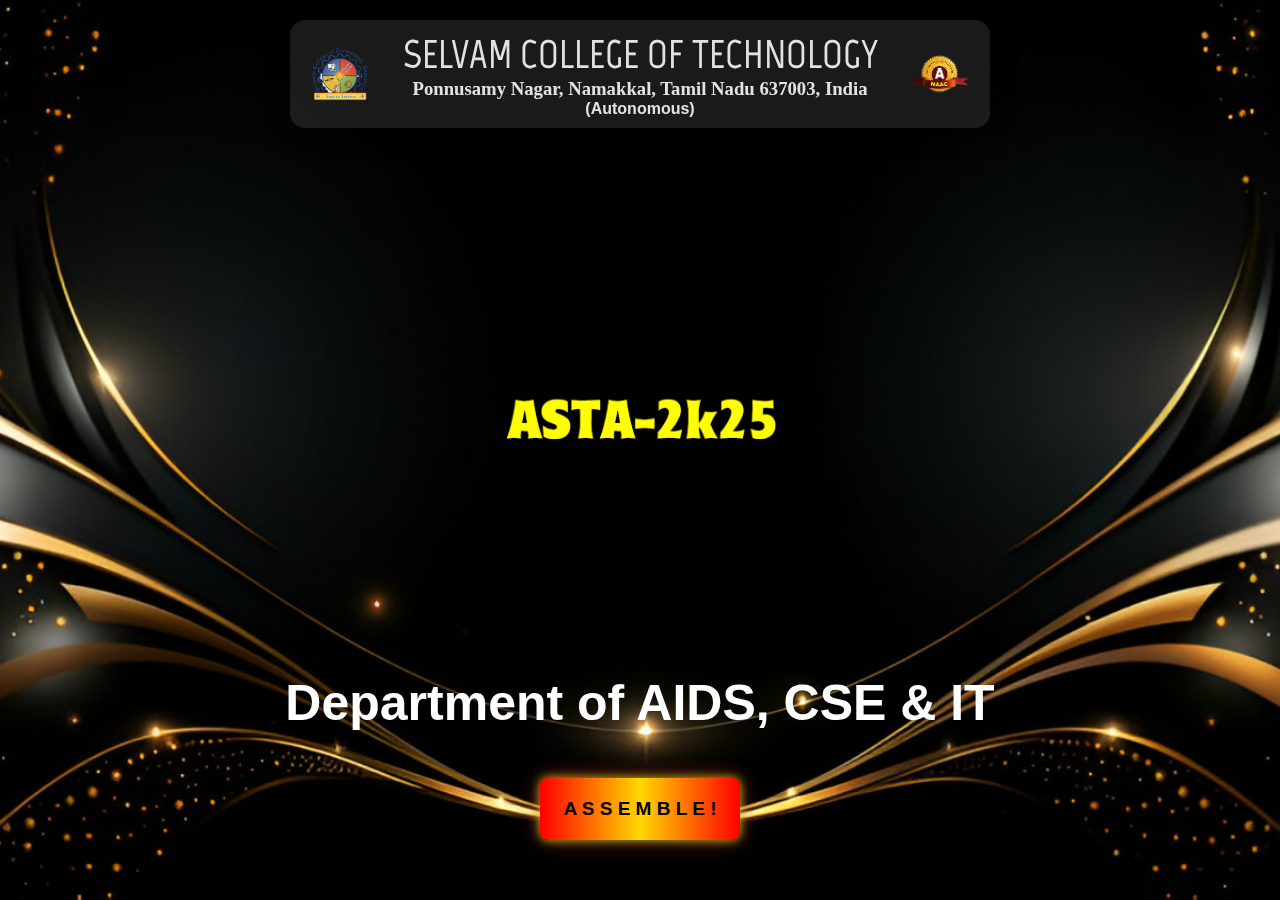
<file: index.html>
<!DOCTYPE html>
<html lang="en">
<head>
    <meta charset="UTF-8">
    <meta name="viewport" content="width=device-width, initial-scale=1.0">
    <title>ASTA2K25</title><link rel="shortcut icon" href="assets/images/site_logo/Favicon.png">
    <link rel="icon" href="asta.png">
    <link rel= "stylesheet" href="first.css">
    <link href="https://fonts.googleapis.com/css2?family=Marvel&display=swap" rel="stylesheet"><!-- Include Marvel and Roboto fonts -->

    <style>
        /* Define the Harry Potter-inspired font using @font-face */
        @font-face {
            font-family: 'Avengers';
            src: url(src/fonts/Avengers.TTF) format('truetype'); /* Replace with actual path */
        }

    </style>
</head>
<body>
    <div class="header">
        <img src="logo.png" alt="SELVAM COLLEGE OF TECHNOLOGY Logo" class="logo college-logo"> <!-- College logo -->
        <div class="text-container">
            <h1 class="college-name" style="font-size: 40px;">SELVAM COLLEGE OF TECHNOLOGY</h1>
            <h3 class="address">Ponnusamy Nagar, Namakkal, Tamil Nadu 637003, India</h3>
            <h2 class="club-name">(Autonomous)</h2>
        </div>
        <img src="naac.png" alt="astaa logo" class="logo club-logo"> <!-- Club logo -->
    </div>
     <!-- Event logo centered -->
     <div class="event-logo-container">
        <img src="astaa.png" alt="Event Logo" class="event-logo" width="500" height="150"> <!-- Event logo -->
    </div>
    <!-- Join section -->
    <div class="join-container"> <!-- Changed class name to join-container -->
         <p class="join-event" style="font-size: 50px;"><b>Department of AIDS, CSE & IT</b></p>
      <br><br>
        <center>  <a href="main.html" class="join-button" style="font-size: 19px; margin-bottom: 60px; font-weight: bold;">A S S E M B L E !</a> <!-- Button -->  </center>
    </div>
</body>
</html>
</file>
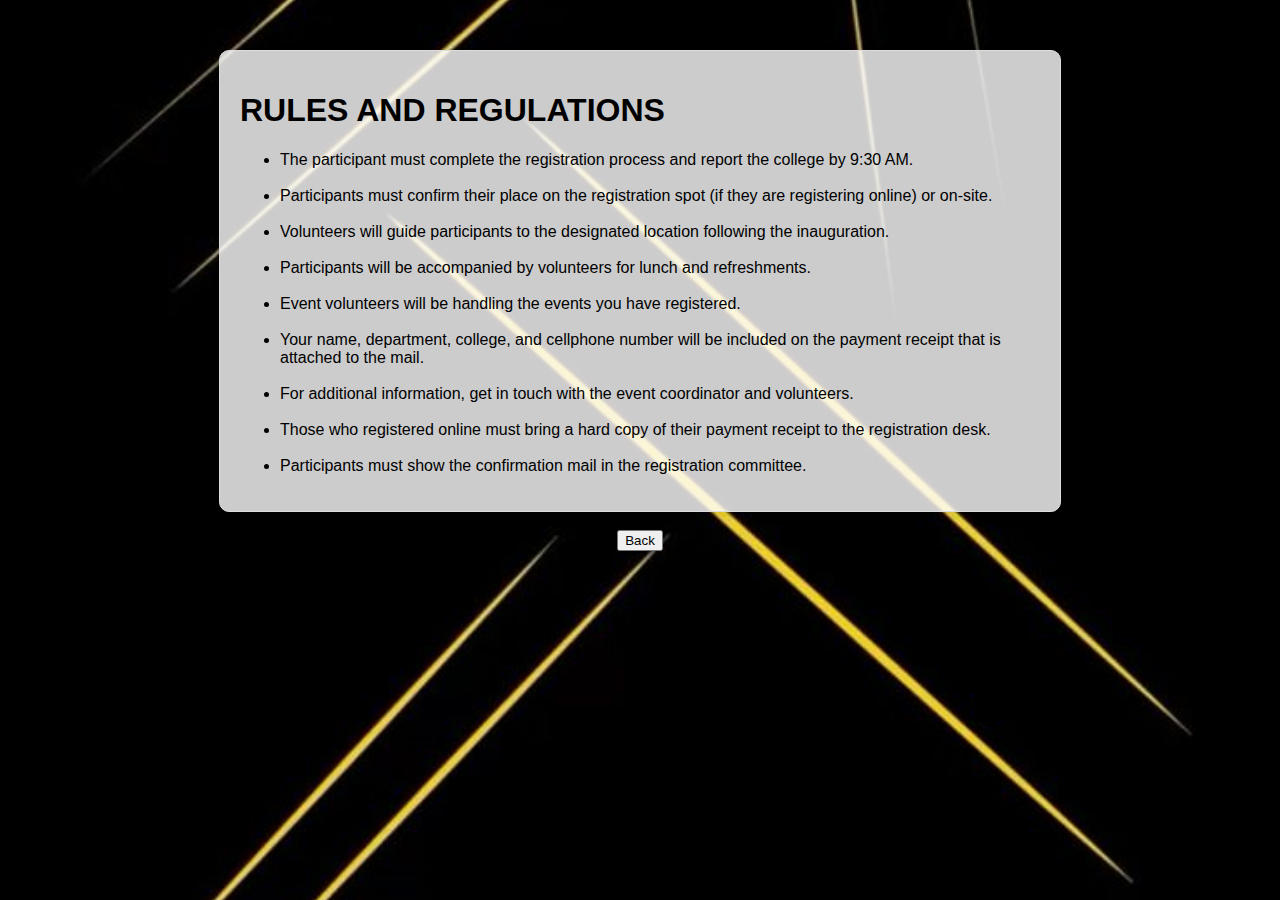
<file: about.html>
<!DOCTYPE html>
<html lang="en">
<head>
    <meta charset="UTF-8">
    <meta name="viewport" content="width=device-width, initial-scale=1.0">
    <title>My Web Page</title>
    <style>
        body {
            font-family: Arial, sans-serif;
            text-align: left;
            margin: 50px;
            background-image: url('bg.jpg'); /* Change to your image URL */
            background-size: cover;
            background-position: center;
        }
        .container {
            max-width: 800px;
            margin: auto;
            padding: 20px;
            border: 1px solid #ddd;
            border-radius: 10px;
            box-shadow: 2px 2px 10px rgba(0, 0, 0, 0.1);
            background: rgba(255, 255, 255, 0.8);
        }
    </style>
</head>
<body>
    <div class="container">
        <h1>RULES AND REGULATIONS</h1>
        <ul>
            <li>The participant must complete the registration process and report the college by 9:30 AM.</li><br>
            <li>Participants must confirm their place on the registration spot (if they are registering online) or on-site.</li><br>
            <li>Volunteers will guide participants to the designated location following the inauguration.</li><br>
            <li>Participants will be accompanied by volunteers for lunch and refreshments.</li><br>
            <li>Event volunteers will be handling the events you have registered.</li><br>
            <li>Your name, department, college, and cellphone number will be included on the payment receipt that is attached to the mail.</li><br>
            <li>For additional information, get in touch with the event coordinator and volunteers.</li><br>
            <li>Those who registered online must bring a hard copy of their payment receipt to the registration desk.</li><br>
            <li>Participants must show the confirmation mail in the registration committee.</li>
        </ul>
    </div><br>
    <center><button onclick="window.location.href = 'main.html';">Back</button></center>
</body>
</html>
</file>
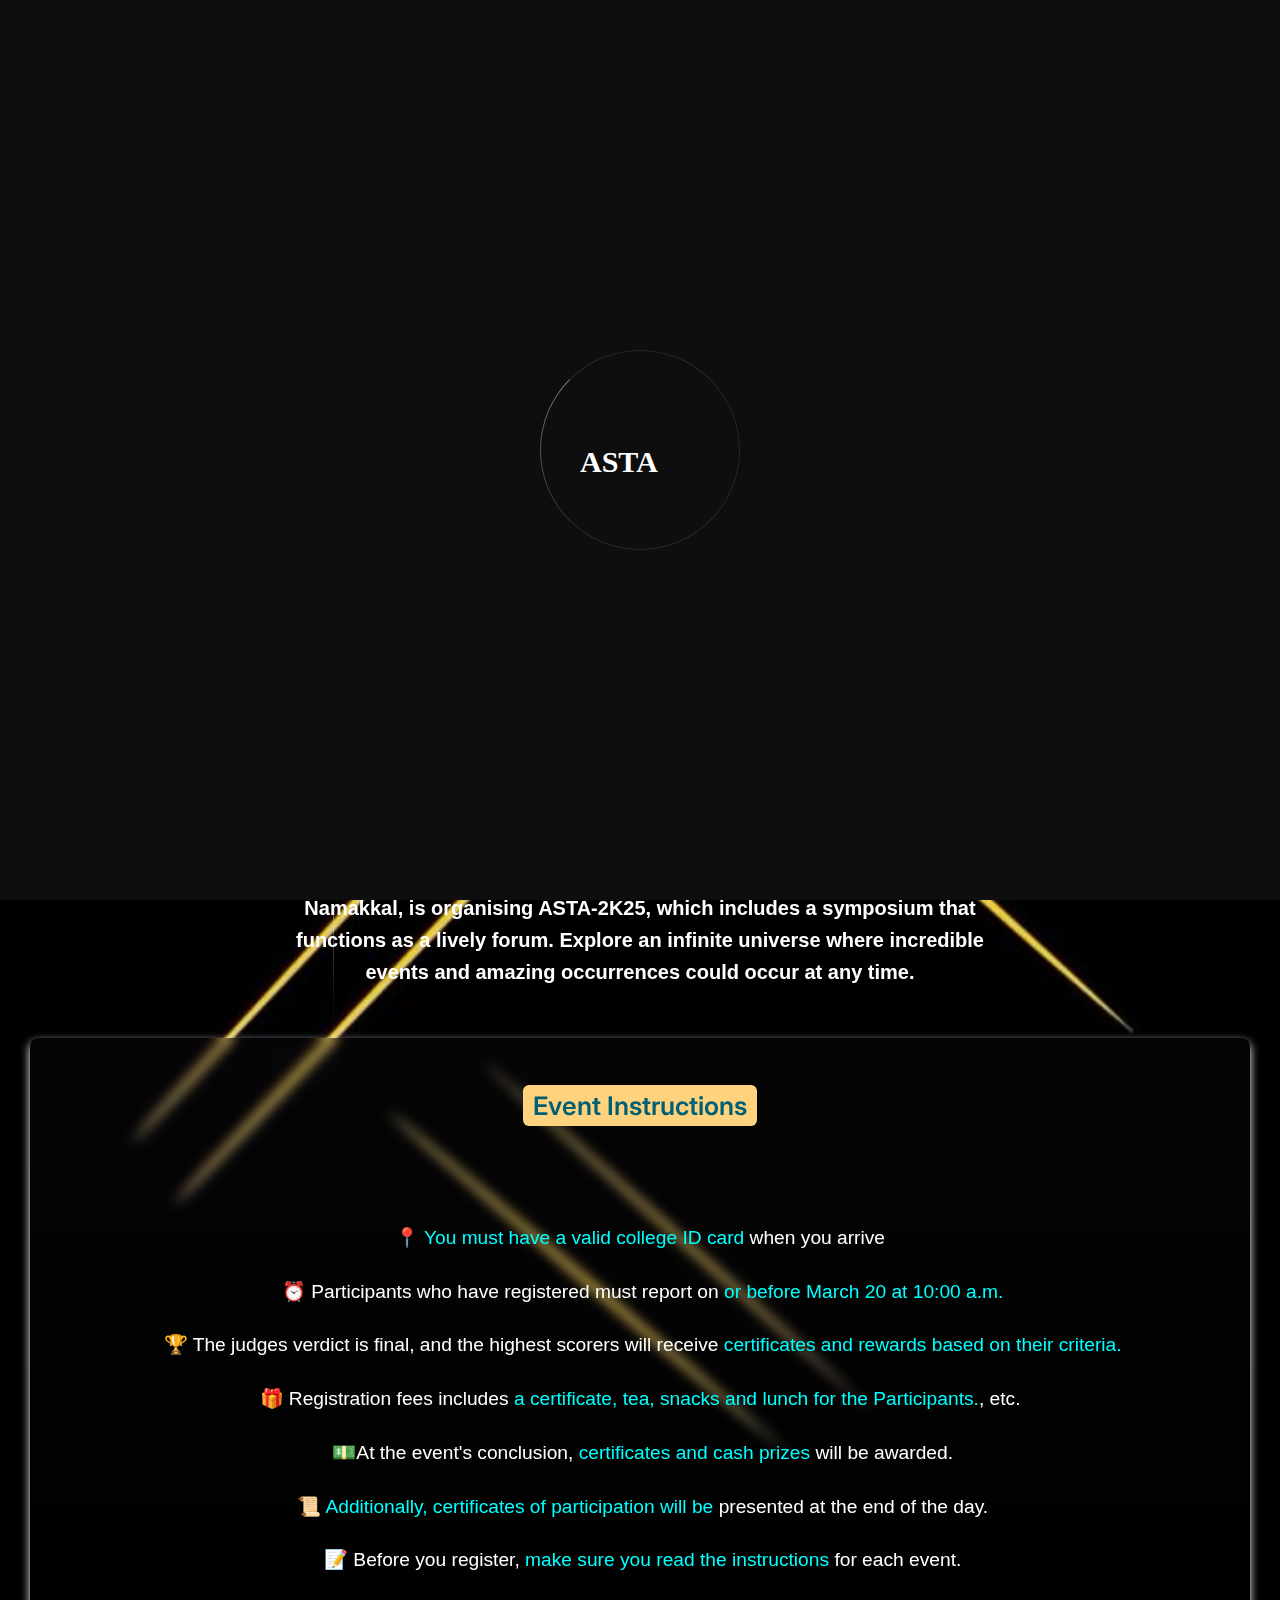
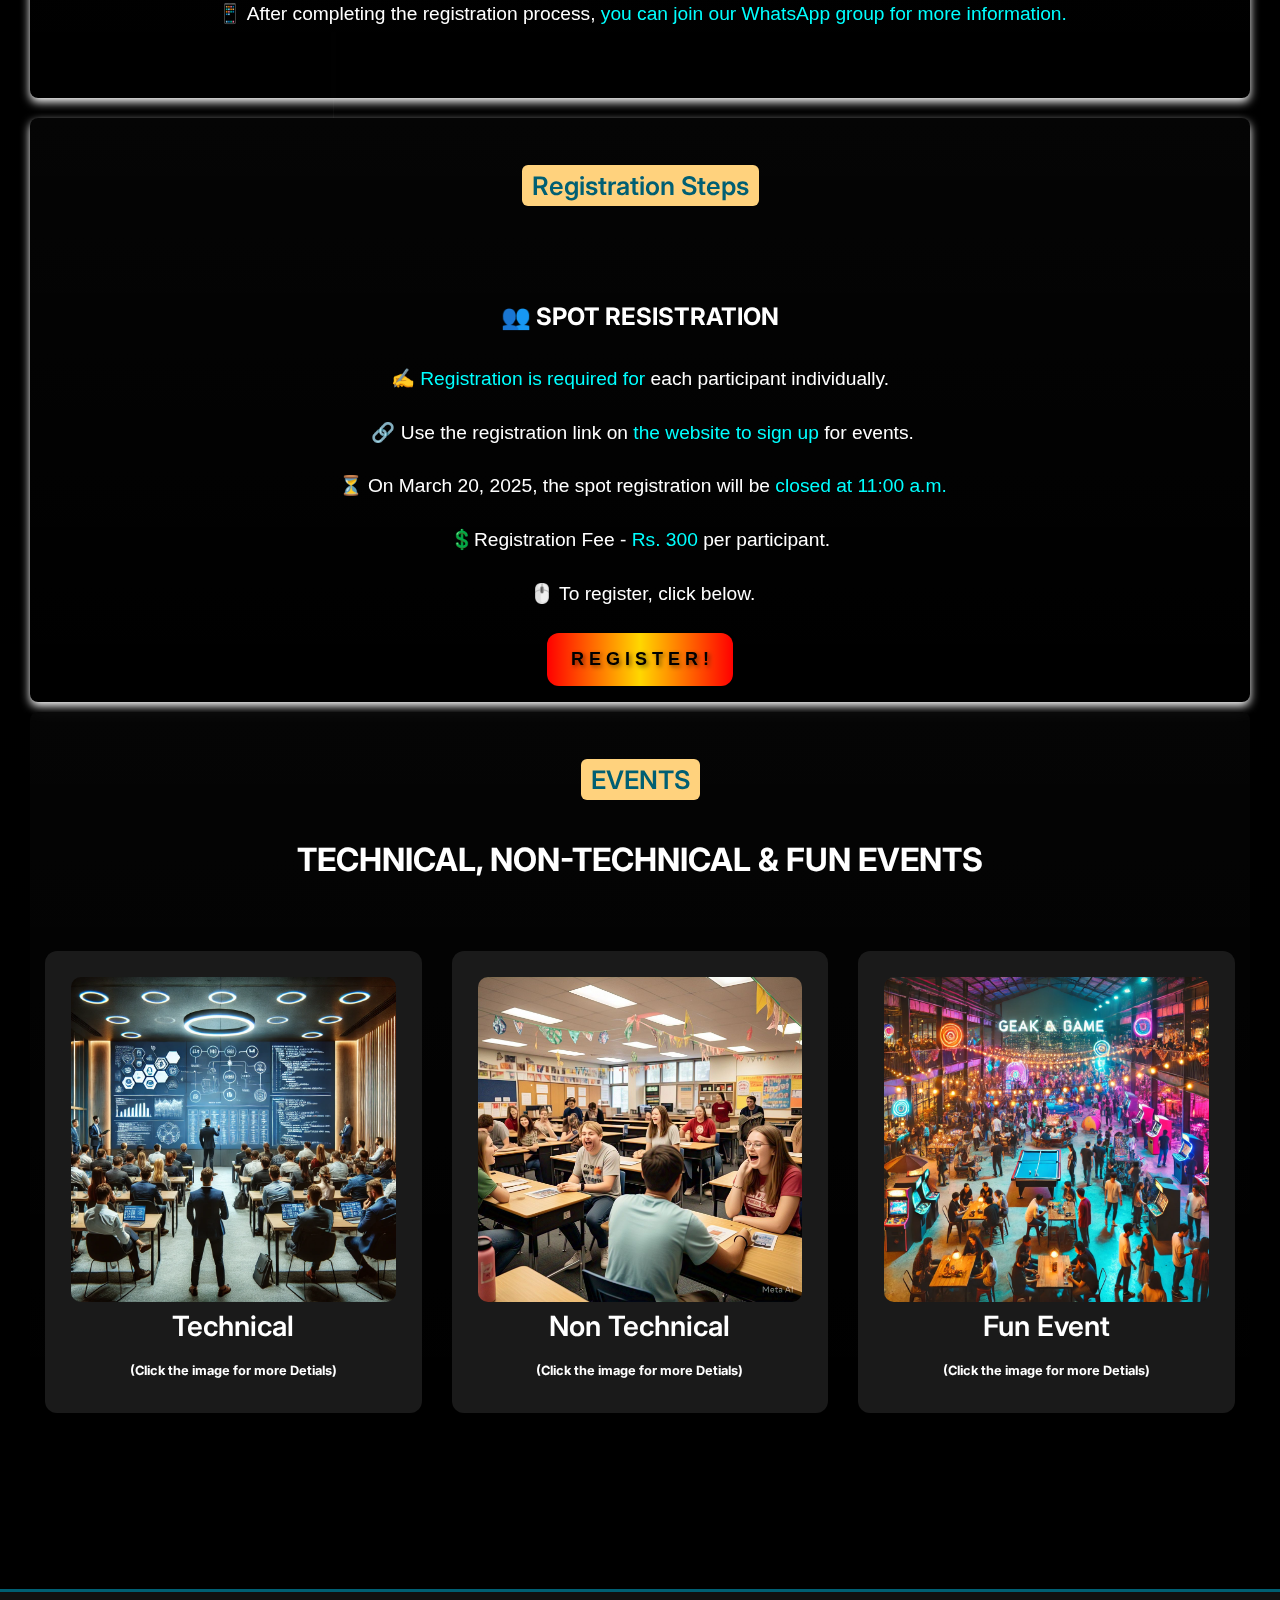
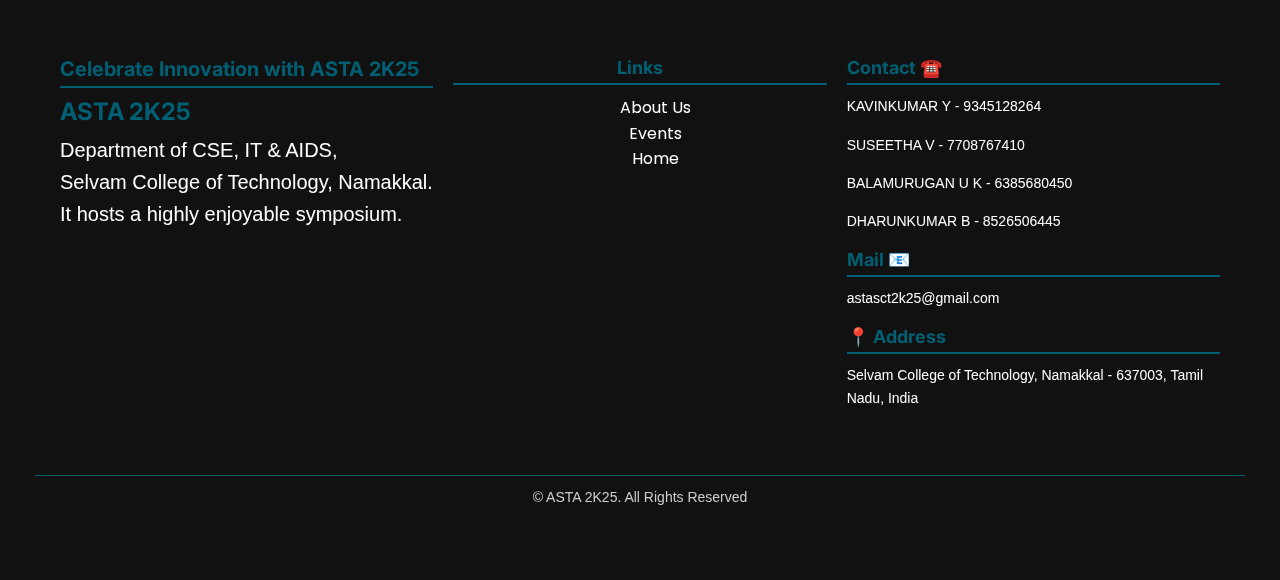
<file: main.html>
<!doctype html>
<html lang="en">

  
<!-- Mirrored from html.xstheme.com/uniaa/index.html by HTTrack Website Copier/3.x [XR&CO'2014], Mon, 15 Jul 2024 03:56:51 GMT -->
<head>
    <meta charset="utf-8">
    <meta name="viewport" content="width=device-width, initial-scale=1, shrink-to-fit=no">
    <meta http-equiv="x-ua-compatible" content="ie=edge">
    <meta name="thumbnail" content="assets/images/uniaa_page_thumbnail.webp">
    <meta name="description" content="Uniaa – Digital Agency & Business Solution Site Template">
    <meta name="keywords" content="Digital Agency & Business Solution Bootstrap Site Template">
    <meta name="author" content="xstheme">
    <title> ASTA 2K25 – THE TECH VIBE</title>
    <link rel="shortcut icon" href="assets/images/site_logo/Favicon.png">
    <!-- framework - CSS Include -->
    <link rel="stylesheet" type="text/css" href="css\bootstrap.min.css">

    <!-- Icon - CSS Include -->
    <link rel="stylesheet" type="text/css" href="css\fontawesome.css">

    <!-- Animation Effects - CSS Include -->
    <link rel="stylesheet" type="text/css" href="css\cursor.css">
    <link rel="stylesheet" type="text/css" href="css\animate.min.css">

    <!-- Custom - CSS Include -->
    <link rel="stylesheet" type="text/css" href="css\style.css">
 
    <style>
      /* Define the Harry Potter-inspired font using @font-face */
    .background {
      background-image: url('assets/images/Event/bgMain.jpg');
      background-size:cover;
      height: 100vh; /* Full viewport height */

    }
    /* Apply background image to the entire page */
body {
  background-image: url('bg.jpg'); /* Update the path if needed */
  background-size: cover;
  background-position: center;
  background-repeat: no-repeat;
  background-attachment: fixed;
  font-family: Arial, sans-serif; /* Keep text readable */
  color: white; /* Adjust text color for better contrast */
}
.main_menu_list li a {
  padding: 0 15px; /* Add spacing between the menu items */
}

.btn_unfill {
  display: inline-flex;
  align-items: center;
  padding: 5px 10px;
  border: 2px solid transparent;
  background: transparent;
  cursor: pointer;
  transition: 0.3s;
}
.btn_unfill:hover {
  background: #000;
  color: #fff;
}
.btn_icon {
  margin-left: 10px;
}

.footer-container {
  background-color: transparent;  /* Dark background */
  color: white;
  padding: 15px;
}

.footer-content {
  display: flex;
  flex-wrap: wrap;
  justify-content: space-between;
  text-align: left;
  padding-bottom: 20px;
}

.footer-section {
  flex: 1;
  min-width: 250px;
  padding: 10px;
}

/* Horizontal line separator */
.footer-divider {
  border: none;
  height: 2px;
  background: #eae9f3;  /* Yellowish separator */
  margin: 15px 0;
}

/* Footer bottom bar */
.footer-bottom {
  text-align: center;
  padding-top: 10px;
  font-size: 14px;
}

/* Center content on smaller screens */
@media (max-width: 768px) {
  .footer-content {
      flex-direction: column;
      text-align: center;
  }
  .footer-section {
      margin-bottom: 15px;
  }
}

.event-image {
  width: 100%;
  max-width: 250px;
  height: auto;
  border-radius: 10px;
  display: block;
  margin: 0 auto;
  transition: transform 0.3s ease-in-out, box-shadow 0.3s ease-in-out;
}

.event-image:hover {
  transform: scale(1.1);
  box-shadow: 0 4px 10px rgba(0, 0, 0, 0.3);
  cursor: pointer;
}
.navbar-nav .nav-item {
    margin-right: 15px; /* Adjust spacing between nav items */
}

.navbar-nav .nav-link {
    font-size: 1rem;
    font-weight: 600;
    text-transform: uppercase;
}

.navbar-nav .nav-link:hover {
    color: #FFD27D !important; /* Highlight effect */
}


  </style>
  </head>
  <body id="home">
    <!-- Body Wrap - Start -->
    <div class="page_wrapper">

      <!-- Back To Top - Start -->
      <div class="backtotop">
        <a href="up-arrow.png" class="scroll"></a>
      </div>
      <!-- Back To Top - End -->

      <!-- Preloader - Start -->
      <div id="preloader" class="preloader">
        <div class="loader-circle">
          <div class="loader-line-mask">
            <div class="loader-line" ></div>
          </div>
         <p style="font-family:'Times New Roman', serif; font-weight: bold;  color: #ffffff; padding:20%; font-size: 30px; align-items: justify;" >
          <br>ASTA<br><p> 
        </div>
      </div>
      <!-- Preloader - End -->

      <!-- Line Animation - Satrt -->
      <div class="line_wrap">
        <div class="line_item"></div>
        <div class="line_item"></div>
        <div class="line_item"></div>
        <div class="line_item"></div>
        <div class="line_item"></div>
      </div>
      <!-- Line Animation - End -->

      <!-- Site Header - Start
      ================================================== -->
      <header class="site_header">
        <nav class="navbar navbar-expand-lg" style="background-color: transparent;">
          <div class="container">
            <a class="navbar-brand" href="index.html" style="color: #ffffff; font-weight: bold;">
              ASTA 2K25
            </a>
            <!-- Toggler/collapsible Button -->
            <button class="navbar-toggler" type="button" data-bs-toggle="collapse" data-bs-target="#main_menu_dropdown" aria-controls="main_menu_dropdown" aria-expanded="false" aria-label="Toggle navigation">
              <span class="navbar-toggler-icon"></span>
            </button>
            <!-- Navbar links -->
            <div class="collapse navbar-collapse" id="main_menu_dropdown">
              <ul class="navbar-nav ms-auto">
                <div class="nav-item">
                  <a class="nav-link scrollspy-btn" style="color: #ffffff;" href="https://selvamtech.edu.in/">ABOUT</a>
                </div>
                <div class="nav-item">
                  <a class="nav-link scrollspy-btn" style="color: #ffffff;" href="https://docs.google.com/forms/d/e/1FAIpQLSe8I74AP-QIAcw7irKWDo-j1VCDxLNk3mFbFI8OXPj73VfV0A/viewform">REGISTER</a>
                </div>
                <div class="nav-item">
                  <a class="nav-link scrollspy-btn" style="color: #ffffff;" href="#events">EVENTS</a>
                </div>
                <div class="nav-item">
                  <a class="nav-link scrollspy-btn" style="color: #ffffff;" href="#footer">CONTACT</a>
                </div>
              </ul>
            </div>
          </div>
        </nav>
      </header>
      <!-- Site Header - End
      ================================================== -->

      <!-- Main Body - Start
      ================================================== -->
      <main class="page_content">

        <!-- Hero Section - Start
        ================================================== -->
        <section id="hero_section" class="hero_section text-center">
          <div class="logo-container">
            <img src="logo.png" width="90px" class="logo2 logos">
            <img src="naac.png" width="90px" class="logo2 logos">
          </div>
          <div class="text-container">
            <h1 class="college-name" style="font-size: 40px;"><b>SELVAM COLLEGE OF TECHNOLOGY</h1></b>
            <h3 class="college-name" style="font-size: 15px;">Ponnusamy Nagar, Namakkal, Tamil Nadu 637003, India</h3>
            <h2 class="college-name" style="font-size: 20px;">(Autonomous)</h2>
            <h1 class="club-name" style="font-size: 30px; font-family: 'Franklin Gothic Medium', 'Arial Narrow', Arial, sans-serif; color:#FFD700;">DEPARTMENT OF AIDS ,CSE & IT</h1>
            <h3 class="club-name" style="font-size: 20px;">A National Level Technical Symposium</h3>
        </div>  
          <div class="container">
            <h1 class="cd-headline clip is-full-width">
              <span class="cd-words-wrapper">
                
                <div class="event-logo-container">
                  <img src="astaa.png" alt="Event Logo" class="event-logo" width="500" height="150"> <!-- Event logo -->
              </div>

              </span>
              <div id="event-info">
                <p id="event-date"><span id="event-date-text" style="font-size: 30px;">March 20, 2025</span></p>
                <div id="countdown">
                  <div id="days"></div>
                  <div id="hours"></div>
                  <div id="minutes"></div>
                  <div id="seconds"></div>
                </div>
              </div>
              <div id="event-modal" class="modal">
                <div class="modal-content">
                  <!-- Modal close button -->
                  <span id="close-modal" class="close">&times;</span>
                  <!-- Modal message when the event is live -->
                  <h2>🎉 The Event is LIVE! 🎉</h2>
                  <p>Welcome to the event! Get ready for the magical experience!</p>
                </div>
              </div>
              <span class="d-block"><h1></h1></span>
            </h1>
            <p>
              <b>The Department of CSE, IT &amp; AIDS Student at Selvam College of Technology,
                Namakkal, is organising ASTA-2K25, which includes a symposium that functions as a lively
                forum. Explore an infinite universe where incredible events and amazing occurrences could
                occur at any time.</b>
            </p>
        <!-- Hero Section - End ================================================== -->

      <section id="home_pages_section" class="home_pages_section" style="padding: 10px 0;">
  <div class="container">
    <div class="bg-secondary bg-gradient pb-3" style="padding: 15px; background-color:#002B36; border-radius: 8px; box-shadow: 0 4px 10px rgb(255, 255, 255);">
      <div class="heading_block text-center">
        <h1 class="heading_title mb-0" style="font-size: 1.6rem; font-weight: 600;">
          <mark style="background-color: #FFD27D; padding: 5px 10px; border-radius: 6px;">Event Instructions</mark>
        </h1>
      </div>
       
      <div style="font-size: 1.2rem; line-height: 1.4;"><br>
        <span>📍 <span style=" color: #00FFFF;">You must have a valid college ID card </span>when you arrive</span><br style="margin-bottom: 8px;"><br>‍
        <span>⏰ Participants who have registered must report on <span style=" color: #00FFFF;">or before March 20 at 10:00 a.m.</span> <span style="font-weight: bold; color: #000000;"></span></span><br style="margin-bottom: 8px;"><br>‍
        <span>🏆 The judges verdict is final, and the highest scorers will receive  <span style=" color:#00FFFF;">certificates and rewards based
          on their criteria.</span></span><br style="margin-bottom: 8px;"><br>
        <span>🎁 Registration fees includes  <span style=" color: #00FFFF;">a certificate, tea, snacks and lunch for the Participants.</span>, etc.</span><br style="margin-bottom: 8px;"><br>‍
        <span>💵At the event&#39;s conclusion,  <span style=" color: #00FFFF;">certificates and cash prizes</span>  will be awarded.</span><br style="margin-bottom: 8px;"><br>‍
        <span>📜 <span style=" color: #00FFFF;">Additionally, certificates of participation will be </span> presented at the end of the day.</span><br style="margin-bottom: 8px;"><br>‍
        <span>📝 Before you register, <span style=" color: #00FFFF;"> make sure you read the instructions </span> for each event.</span><br style="margin-bottom: 8px;"><br>‍
        <span>📱 After completing the registration process,  <span style=" color: #00FFFF;">you can join our WhatsApp group for more information.</span></span><br style="margin-bottom: 8px;"><br>‍
      </div>
    </div>
  </div> 
</section>

<section id="home_pages_section" class="home_pages_section" style="padding: 10px 0;">
  <div class="container">
   <div class="bg-secondary bg-gradient pb-3" style="padding: 15px; background-color: #002B36; border-radius: 8px; box-shadow: 0 4px 10px rgb(255, 255, 255);">
      <div class="heading_block text-center">
        <h1 class="heading_title mb-0" style="font-size: 1.6rem; font-weight: 600;">
           <mark style="background-color: #FFD27D; padding: 5px 10px; border-radius: 6px;">Registration Steps</mark>
        </h1><br>
      </div>
     <div> <h4> 👥 <span style="font-weight: bold; color: #ffffff;"> SPOT RESISTRATION</span> </h4><br></div>
      <div style="font-size: 1.2rem; line-height: 1.4;">
        <span>✍️ <span style=" color: #00FFFF;">Registration is required for </span> each participant individually.</span><br style="margin-bottom: 8px;"></br>‍&zwj;
        <span>🔗 Use the registration link on  <span style=" color: #00FFFF;"> the website to sign up </span> for events.</span><br style="margin-bottom: 8px;"></br>‍&zwj;
        <span>⏳ On March 20, 2025, the spot registration will be <span style=" color: #00FFFF;">closed at 11:00 a.m.</span> <br> <br>
        <span>💲Registration Fee - <span style=" color: #00FFFF;">Rs. 300 </span> per participant.</span><br style="margin-bottom: 8px;"></br>‍&zwj;
        <span>🖱️ To register, click below.</span><br style="margin-bottom: 8px;">
      </div>
     <br>
      <a href="https://docs.google.com/forms/d/e/1FAIpQLSe8I74AP-QIAcw7irKWDo-j1VCDxLNk3mFbFI8OXPj73VfV0A/viewform"
style="
    display: inline-block;
    background: linear-gradient(to right,red, gold, red );
    color: rgb(0, 0, 0);
    text-decoration: none;
    font-family: 'HarryP', sans-serif; 
    font-size: 18px;
    font-weight: bold;
    text-shadow: 2px 2px 4px rgba(0, 0, 0, 0.5);
    border: none;
    border-radius: 12px;
    padding: 12px 24px;
    cursor: pointer;
    box-shadow: 0 4px 6px rgba(0, 0, 0, 0.2), 0 1px 3px rgba(0, 0, 0, 0.1);
    transition: transform 0.2s ease, box-shadow 0.2s ease;
" 
onmouseover="this.style.transform='scale(1.1)'; this.style.boxShadow='0 6px 8px rgba(0, 0, 0, 0.3), 0 2px 4px rgba(0, 0, 0, 0.2)';" 
onmouseout="this.style.transform='scale(1)'; this.style.boxShadow='0 4px 6px rgba(0, 0, 0, 0.2), 0 1px 3px rgba(0, 0, 0, 0.1)';">
R E G I S T E R !
</a>
    </div>
  </div>
</section>

                
        <!-- Home Pages Section - Start
        ================================================== -->
        <section id="home_pages_section" class="home_pages_section">
          <div class="container text-center" id="events">
              <div class="bg-secondary bg-gradient pb-3"
                  style="padding: 15px; background-color: #002B36; border-radius: 8px; box-shadow: 0 4px 10px rgba(0, 0, 0, 0.2);">
                  <div class="heading_block text-center">
                      <h1 class="heading_title mb-0" style="font-size: 1.6rem; font-weight: 600;">
                          <mark style="background-color: #FFD27D; padding: 5px 10px; border-radius: 6px;">EVENTS</mark>
                      </h1>
                      <br>
                      <h2>TECHNICAL, NON-TECHNICAL & FUN EVENTS</h2>
                  </div>
      
              <div class="row mt-4">
                  <!-- Technical Event -->
                  <div class="col-lg-4 col-md-6 col-sm-12">
                      <div class="page_card_block">
                          <div class="block_image_below d-flex justify-content-center">
                              <a href="tech.html">
                                  <img src="techeve.jpg" class="event-image" alt="Technical Event">
                              </a>
                          </div>
                          <h3 class="block_title text-center mt-2">Technical</h3>
                        <h4 style="font-size: 80%;">(Click the image for more Detials)</h4>
                      </div>
                  </div>
      
                  <!-- Non-Technical Event -->
                  <div class="col-lg-4 col-md-6 col-sm-12">
                      <div class="page_card_block">
                          <div class="block_image_below d-flex justify-content-center">
                              <a href="notech.html">
                                  <img src="nontech.jpg" class="event-image" alt="Non-Technical Event">
                              </a>
                          </div>
                          <h3 class="block_title text-center mt-2">Non Technical</h3>
                        <h4 style="font-size: 80%;">(Click the image for more Detials)</h4>
                      </div>
                  </div>
      
                  <!-- Fun Event -->
                  <div class="col-lg-4 col-md-6 col-sm-12">
                      <div class="page_card_block">
                          <div class="block_image_below d-flex justify-content-center">
                              <a href="funt.html">
                                  <img src="fun.jpg" class="event-image" alt="Fun Event">
                              </a>
                          </div>
                          <h3 class="block_title text-center mt-2">Fun Event</h3>
                        <h4 style="font-size: 80%;">(Click the image for more Detials)</h4>
                      </div>
                  </div>
                </div>
              </div>
              </div>
          </div>
      </section>
      
      
        <!-- Home Pages Section - End
        ================================================== -->

        <!-- Inner Pages Section - Start
        ================================================== -->
        <!-- Inner Pages Section - End
        ================================================== -->
      </main>
      <!-- Main Body - End
      ================================================== -->

      <!-- Site Footer - Start
      ================================================== -->
      <footer class="footer" id="footer">
        <div class="footer-container">
            <!-- Top Section of Footer -->
            <div class="footer-content container">
                <!-- Left Section -->
                <div class="footer-section about">
                    <h3 style="font-size:20px;">Celebrate Innovation with ASTA 2K25</h3>
                    
                    <h2>ASTA 2K25</h2>
                    <p style="font-size:20px;">Department of CSE, IT & AIDS,<br>Selvam College of Technology, Namakkal.<br> It hosts a highly enjoyable symposium.</p>
                </div>
                <!-- Center Section (Links) -->
                <div class="footer-section links" style="text-align: center;">
                    <h3>Links</h3>
                    
                    <ul>
                        <div><a href="about.html">About Us</a></div>
                        <div><a href="#events">Events</a></div>
                        <div><a href="#home">Home</a></div>
                    </ul>
                </div>
                <!-- Right Section (Contact) -->
                <div class="footer-section contact">
                    <h3>Contact ☎️</h3>
        
                    <p>KAVINKUMAR Y - 9345128264</p>
                    <p>SUSEETHA V - 7708767410</p>
                    <p>BALAMURUGAN U K - 6385680450 </p>
                    <p>DHARUNKUMAR B - 8526506445</p>
                    <h3>Mail 📧</h3>
                
                    <p>astasct2k25@gmail.com</p>
                    <h3>📍 Address</h3>
              
                    <p>Selvam College of Technology, Namakkal - 637003, Tamil Nadu, India</p>
                </div>
            </div>
    
            <!-- Separator Line -->
    
            <!-- Bottom Footer Bar -->
            <div class="footer-bottom">
                <p>&copy; ASTA 2K25. All Rights Reserved</p>
            </div>
        </div>
    </footer>
    
      <!-- Site Footer - End
      ================================================== -->

    </div>
    <!-- Body Wrap - End -->

    <!-- framework - Jquery Include -->
    <script src="js\jquery.min.js"></script>
    <script src="js\popper.min.js"></script>
    <script src="js\bootstrap.min.js"></script>
    <script src="js\bootstrap-dropdown-ml-hack.min.js"></script>

    <!-- Animation Effects - jquery include -->
    <script src="js\cursor.js"></script>

    <!-- Fancy Taxt Animation - Jquery Include -->
    <script src="js\type.js"></script>

    <!-- Custom - Jquery Include -->
    <script src="js\main.js"></script>
    <script src="js\count.js"></script>
  </body>
</html>
</file>
<file: first.css>
/* General Reset */
    * {
        margin: 0;
        padding: 0;
        box-sizing: border-box;
    }

    html, body {
        width: 100%;
        height: 100%;
        overflow: hidden;
    }

    body {
        background-image: url("background.jpg"); /* Update to your background image path */
        background-size: cover;
        background-position: center;
        background-repeat: no-repeat;
        background-attachment: fixed;
        display: flex;
        flex-direction: column;
        justify-content: flex-start;
        align-items: center;
    }

    /* Header Section */
    .header {
        display: flex;
        align-items: center;
        justify-content: space-between;
        width: 80%;
        max-width: 700px;
        padding: 10px 20px;
        margin: 20px auto;
        background: rgba(255, 255, 255, 0.1);
        border-radius: 15px;
        backdrop-filter: blur(10px);
        box-shadow: 0 4px 30px rgba(0, 0, 0, 0.2);
    }

    .college-name, .club-name, .address {
        color: rgb(226, 226, 226);
        margin: 0;
        text-align: center;
    }

    .college-name {
        font-family: 'Marvel', sans-serif;
        font-size: 2.0em;
        white-space: nowrap;
    }

    .club-name {
        font-family: 'Roboto', sans-serif;
        font-size: 1.0em;
    }

    .text-container {
        flex-grow: 1;
        margin: 0 10px;
    }

    .logo {
        width: 60px;
        height: auto;
    }

    /* Event Logo Section */
    .event-logo-container {
        display: flex;
        flex-direction: column;
        justify-content: center;
        align-items: center;
        height: calc(100vh - 200px);
        margin-top: 20px;

        
    }

    .logos-above-event {
        display: flex;
        justify-content: center;
        margin-bottom: 10px;
    }

    .small-logo {
        width: 40px;
        height: auto;
        margin: 0 5px;
    }

    .event-logo {
        width: 300px;
        height: auto;
    }

    /* Join Section */
    .join-section {
        display: flex;
        flex-direction: column;
        align-items: center;
        justify-content: center;
        position: absolute;
        top: 80%;
        transform: translateY(-50%);
        width: 100%;
        max-width: 600px;
    }

    .join-event {
        font-family: 'HarryP', sans-serif;
        color: white;
        margin: 10px 0;
    }
/* Join button styling with gradient effect */
.join-button {
    font-family: 'HarryP', sans-serif; /* Use Marvel font for the button */
    font-size: 1.5em; /* Button font size for emphasis */
    background: linear-gradient(to right,red, gold, red );
    color: rgb(0, 0, 0);
    /* Gradient from Soft Amber to Deep Teal to Midnight Blue */
    border: none; /* No border */
    border-radius: 8px; /* Slightly rounded corners for rectangular shape */
    padding: 20px; /* Padding for button */
    text-decoration: none; /* Remove underline */
    display: inline-block; /* Display as inline block */
    width: 200px; /* Set fixed width for rectangular shape */
    text-align: center; /* Center text */
    box-shadow: 0 0 10px rgba(212, 226, 8, 0.8), 0 0 20px rgba(228, 65, 65, 0.6); /* Amber and teal glow effect */
    animation: pulse 1.5s infinite; /* Pulsing animation */
    transition: background-color 0.3s, transform 0.2s; /* Smooth transition for background color and transform */
    position: relative; /* Ensure pseudo-element is correctly positioned */
}

/* Pulsing effect keyframes */
@keyframes pulse {
    0% {
        box-shadow: 0 0 10px rgba(255, 210, 125, 0.8), 0 0 20px rgba(0, 95, 115, 0.6);
        transform: scale(1); /* Original size */
    }
    50% {
        box-shadow: 0 0 20px rgba(255, 210, 125, 1), 0 0 30px rgba(0, 95, 115, 0.8); /* Intensified glow */
        transform: scale(1.05); /* Slightly enlarge */
    }
    100% {
        box-shadow: 0 0 10px rgba(255, 210, 125, 0.8), 0 0 20px rgba(0, 95, 115, 0.6);
        transform: scale(1); /* Back to original size */
    }
}

/* Optional: Add a slight change in background color to simulate a lighting effect */
.join-button:active {
    background: linear-gradient(to right, yellow, rgb(255, 0, 0), yellow);
    /* Darken gradient on click */
}

/* Inner glow effect */
.join-button:before {
    content: '';
    position: absolute;
    top: 50%;
    left: 50%;
    width: 100%;
    height: 100%;
    background: radial-gradient(circle, rgba(255, 210, 125, 0.2) 0%, rgba(0, 95, 115, 0) 70%);
    border-radius: 8px; /* Match border-radius of button */
    transform: translate(-50%, -50%);
    z-index: -1; /* Place it behind the button */
}

 /* Pulsing effect keyframes */
@keyframes pulse {
    0% {
        box-shadow: 0 0 10px rgba(255, 210, 125, 0.8), 0 0 20px rgba(0, 95, 115, 0.6);
        transform: scale(1); /* Original size */
    }
    50% {
        box-shadow: 0 0 20px rgba(255, 210, 125, 1), 0 0 30px rgba(0, 95, 115, 0.8); /* Intensified glow */
        transform: scale(1.05); /* Slightly enlarge */
    }
    100% {
        box-shadow: 0 0 10px rgba(255, 210, 125, 0.8), 0 0 20px rgba(0, 95, 115, 0.6);
        transform: scale(1); /* Back to original size */
    }
}


    /* Responsive Adjustments */
    @media (max-width: 768px) {
        .college-name {
            font-size: 1.5em;
        }

        .club-name {
            font-size: 1em;
        }

        .logo {
            width: 50px;
        }

        .event-logo {
            width: 500px;
        }

        .join-event {
            font-size: 1.3em;
        }

        .join-button {
            font-size: 1.2em;
            padding: 15px;
        }
    }

    @media (max-width: 480px) {
        .college-name {
            font-size: 1.3em;
        }

        .club-name {
            font-size: 0.9em;
        }

        .logo {
            width: 40px;
        }

        .event-logo {
            width: 400px;
        }

        .join-event {
            font-size: 1.1em;
        }

        .join-button {
            font-size: 1em;
            padding: 10px;
        }
    }
</file>
